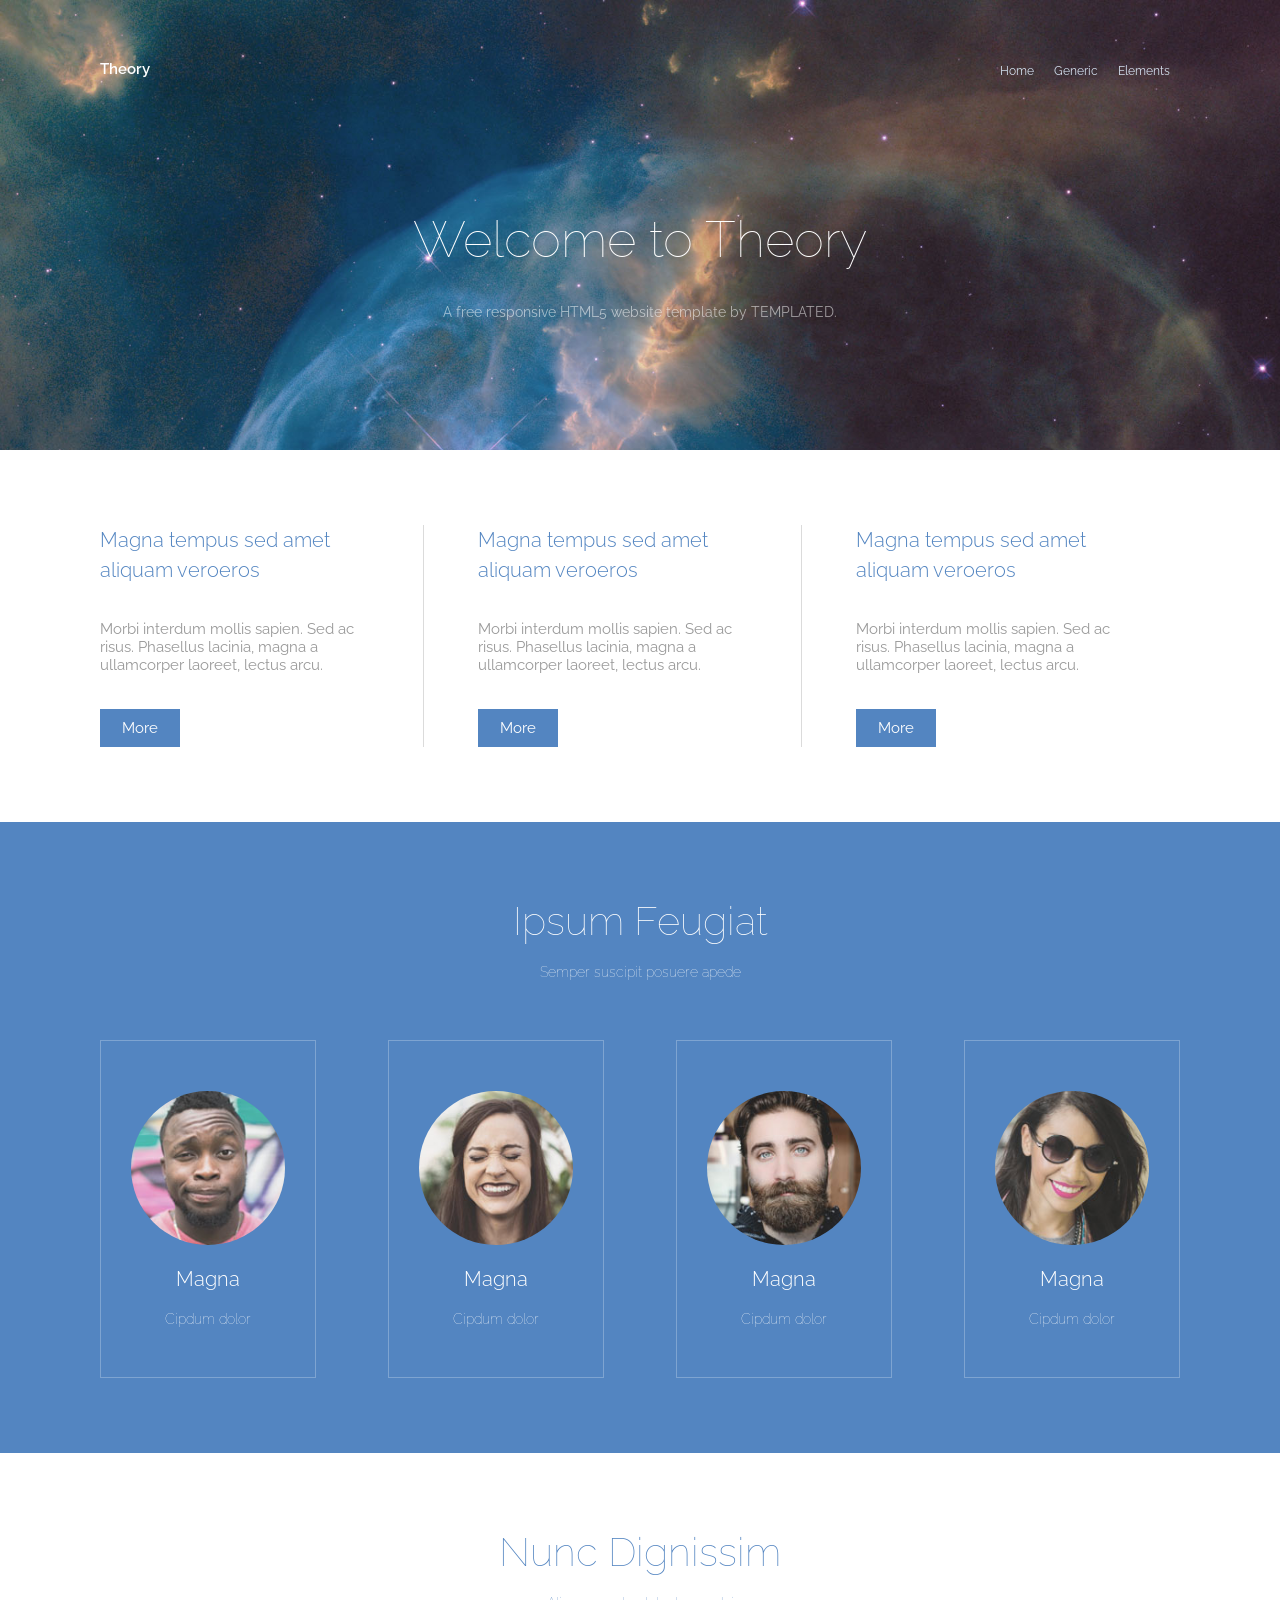
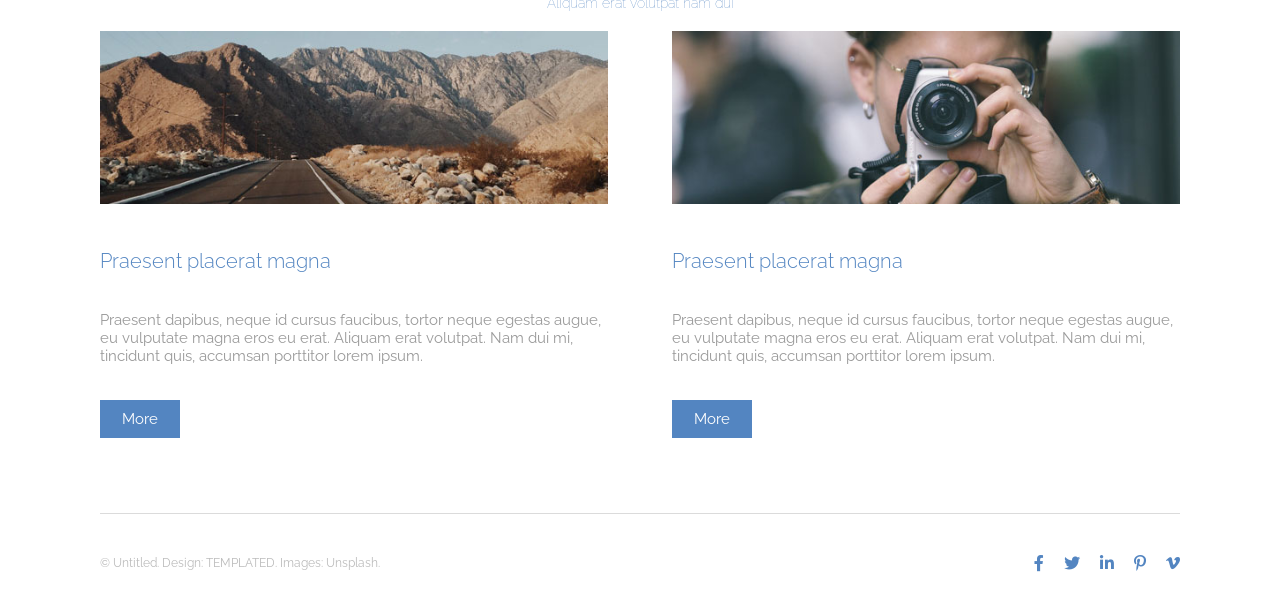
<file: docs/index.html>
<!DOCTYPE html>
<html lang="en">

<head>
    <meta charset="UTF-8">
    <meta name="viewport" content="width=device-width, initial-scale=1" />
    <title>Template</title>
    <link rel="stylesheet" href="https://use.fontawesome.com/releases/v5.0.13/css/all.css" integrity="sha384-DNOHZ68U8hZfKXOrtjWvjxusGo9WQnrNx2sqG0tfsghAvtVlRW3tvkXWZh58N9jp" crossorigin="anonymous">
    <link href="https://fonts.googleapis.com/css?family=Raleway:100,300,400,600,700,800&display=swap" rel="stylesheet">




    <link rel="stylesheet" href="style.css">

</head>

<body>
    <div id="banner">

        <div class="container">
            <div class="header">
                <div class="logo">
                    <a href="">Theory</a>
                </div>

                <ul class="nav-menu">
                    <li><a href="">Home</a></li>
                    <li><a href="generic.html">Generic</a></li>
                    <li><a href="#">Elements</a></li>
                </ul>


            </div>
        </div>


        <div class="banner-text">
            <h1>Welcome to Theory</h1>
            <p>A free responsive HTML5 website template by TEMPLATED.</p>
        </div>



    </div>

    <div id="sectionA">
        <div class="container">

            <div class="flexbox">
                <div class="col">
                    <h3 class="card-title">Magna tempus sed amet
                        aliquam veroeros</h3>

                    <p class="card-text">Morbi interdum mollis sapien. Sed ac risus. Phasellus lacinia, magna a ullamcorper laoreet, lectus arcu.</p>

                    <a class="btn" href="">More</a>


                </div>
                <div class="col">
                    <h3 class="card-title">Magna tempus sed amet
                        aliquam veroeros</h3>

                    <p class="card-text">Morbi interdum mollis sapien. Sed ac risus. Phasellus lacinia, magna a ullamcorper laoreet, lectus arcu.</p>

                    <a class="btn" href="">More</a>


                </div>
                <div class="col col-3" style="border: none">
                    <h3 class="card-title">Magna tempus sed amet
                        aliquam veroeros</h3>

                    <p class="card-text">Morbi interdum mollis sapien. Sed ac risus. Phasellus lacinia, magna a ullamcorper laoreet, lectus arcu.</p>

                    <a class="btn" href="">More</a>


                </div>

            </div>

        </div>
    </div>

    <div id="sectionB">
        <div class="container">
            <div class="content">
                <div class="main-text">
                    <h2>Ipsum Feugiat</h2>
                    <p>Semper suscipit posuere apede</p>
                </div>

                <div class="flexbox">
                    <div class="card">
                        <div class="profile">
                            <img src="images/pic03.jpg" alt="">
                        </div>
                        <h3 class="name">Magna</h3>
                        <p class="description">Cipdum dolor</p>
                    </div>

                    <div class="card">
                        <div class="profile">
                            <img src="images/pic04.jpg" alt="">
                        </div>
                        <h3 class="name">Magna</h3>
                        <p class="description">Cipdum dolor</p>
                    </div>

                    <div class="card">
                        <div class="profile">
                            <img src="images/pic05.jpg" alt="">
                        </div>
                        <h3 class="name">Magna</h3>
                        <p class="description">Cipdum dolor</p>
                    </div>

                    <div class="card">
                        <div class="profile">
                            <img src="images/pic06.jpg" alt="">
                        </div>
                        <h3 class="name">Magna</h3>
                        <p class="description">Cipdum dolor</p>
                    </div>


                </div>
            </div>
        </div>


    </div>

    <div id="sectionC">
        <div class="container">
            <div class="main-text">
                <h2>Nunc Dignissim</h2>
                <p>Aliquam erat volutpat nam dui</p>
            </div>

            <div class="flexbox">
                <div class="col">
                    <div class="card-img">
                        <img src="images/pic01.jpg" alt="">
                    </div>

                    <h3 class="card-title">
                        Praesent placerat magna
                    </h3>

                    <p class="card-text">
                        Praesent dapibus, neque id cursus faucibus, tortor neque egestas augue, eu vulputate magna eros eu erat. Aliquam erat volutpat. Nam dui mi, tincidunt quis, accumsan porttitor lorem ipsum.
                    </p>

                    <a href="" class="btn">More</a>
                </div>

                <div class="col">
                    <div class="card-img">
                        <img src="images/pic02.jpg" alt="">
                    </div>

                    <h3 class="card-title">
                        Praesent placerat magna
                    </h3>

                    <p class="card-text">
                        Praesent dapibus, neque id cursus faucibus, tortor neque egestas augue, eu vulputate magna eros eu erat. Aliquam erat volutpat. Nam dui mi, tincidunt quis, accumsan porttitor lorem ipsum.
                    </p>

                    <a href="" class="btn">More</a>
                </div>


            </div>




        </div>
    </div>

    <div class="container">
        <footer class="">

            <div class="flexbox">
                <div class="copyright">
                    <p>© Untitled. Design: TEMPLATED. Images: Unsplash.</p>
                </div>
                <div class="social">
                    <ul>
                        <li>
                            <a href=""><i class="fab fa-facebook-f"></i></a>
                        </li>

                        <li>
                            <a href=""><i class="fab fa-twitter"></i></a>
                        </li>

                        <li>
                            <a href=""><i class="fab fa-linkedin-in"></i></a>
                        </li>

                        <li>
                            <a href=""><i class="fab fa-pinterest-p"></i></a>
                        </li>

                        <li>
                            <a href=""><i class="fab fa-vimeo-v"></i></a>
                        </li>


                    </ul>
                </div>
            </div>

        </footer>
    </div>
</body></html>
</file>
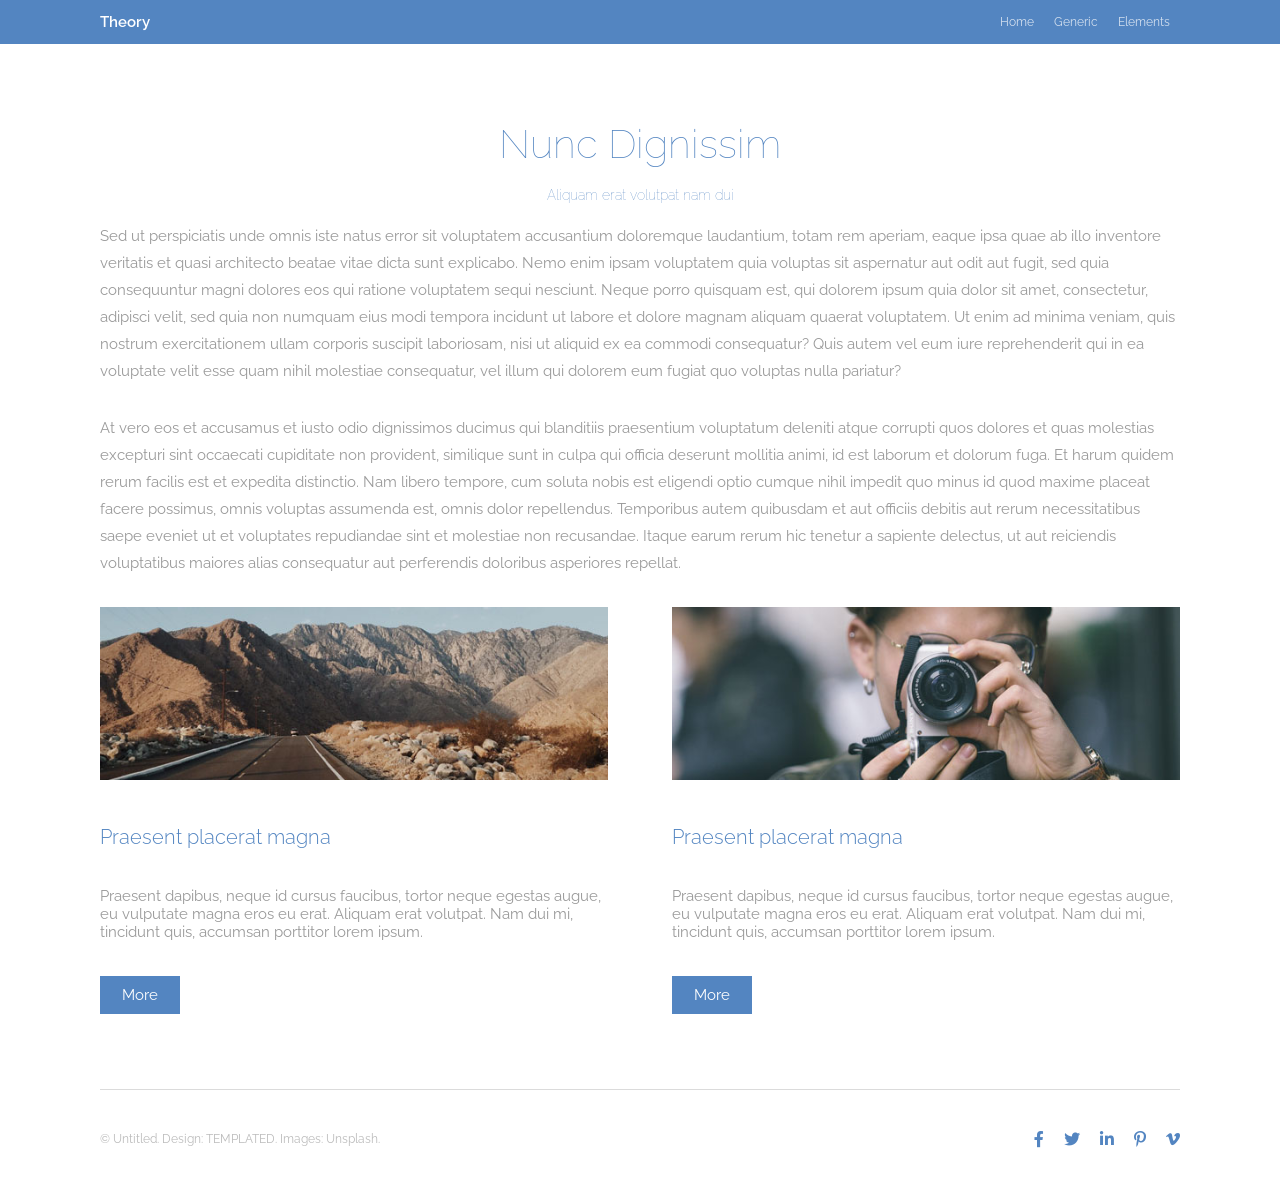
<file: generic.html>
<!DOCTYPE html>
<html lang="en">

<head>
    <meta charset="UTF-8">
    <meta name="viewport" content="width=device-width, initial-scale=1" />
    <title>Template</title>
    <link rel="stylesheet" href="https://use.fontawesome.com/releases/v5.0.13/css/all.css" integrity="sha384-DNOHZ68U8hZfKXOrtjWvjxusGo9WQnrNx2sqG0tfsghAvtVlRW3tvkXWZh58N9jp" crossorigin="anonymous">
    <link href="https://fonts.googleapis.com/css?family=Raleway:100,300,400,600,700,800&display=swap" rel="stylesheet">




    <link rel="stylesheet" href="style.css">

</head>
<body>
<div class="navbar">
    <div class="container">
      <div class="nav">
       <div class="logo">
           <a href="">Theory</a>
       </div>
       
       
        
            <ul class="nav-item">
                <li>
                    <a class="nav-link" href="index1.html">Home</a>
                </li>
                
                <li class="nav-item">
                    <a class="nav-link" href="#">Generic</a>
                </li>
                
                <li class="nav-item">
                    <a class="nav-link" href="elements.html">Elements</a>
                </li>
                
                
            </ul>
        </div>
    </div>
</div>



    <div id="sectionC" class="gen-c">
        <div class="container">
            <div class="main-text">
                <h2>Nunc Dignissim</h2>
                <p>Aliquam erat volutpat nam dui</p>
            </div>
            
            <p class="text">Sed ut perspiciatis unde omnis iste natus error sit voluptatem accusantium doloremque laudantium, totam rem aperiam, eaque ipsa quae ab illo inventore veritatis et quasi architecto beatae vitae dicta sunt explicabo. Nemo enim ipsam voluptatem quia voluptas sit aspernatur aut odit aut fugit, sed quia consequuntur magni dolores eos qui ratione voluptatem sequi nesciunt. Neque porro quisquam est, qui dolorem ipsum quia dolor sit amet, consectetur, adipisci velit, sed quia non numquam eius modi tempora incidunt ut labore et dolore magnam aliquam quaerat voluptatem. Ut enim ad minima veniam, quis nostrum exercitationem ullam corporis suscipit laboriosam, nisi ut aliquid ex ea commodi consequatur? Quis autem vel eum iure reprehenderit qui in ea voluptate velit esse quam nihil molestiae consequatur, vel illum qui dolorem eum fugiat quo voluptas nulla pariatur?</p>
            
            <p class="text">At vero eos et accusamus et iusto odio dignissimos ducimus qui blanditiis praesentium voluptatum deleniti atque corrupti quos dolores et quas molestias excepturi sint occaecati cupiditate non provident, similique sunt in culpa qui officia deserunt mollitia animi, id est laborum et dolorum fuga. Et harum quidem rerum facilis est et expedita distinctio. Nam libero tempore, cum soluta nobis est eligendi optio cumque nihil impedit quo minus id quod maxime placeat facere possimus, omnis voluptas assumenda est, omnis dolor repellendus. Temporibus autem quibusdam et aut officiis debitis aut rerum necessitatibus saepe eveniet ut et voluptates repudiandae sint et molestiae non recusandae. Itaque earum rerum hic tenetur a sapiente delectus, ut aut reiciendis voluptatibus maiores alias consequatur aut perferendis doloribus asperiores repellat.</p>

            <div class="flexbox">
                <div class="col">
                    <div class="card-img">
                        <img src="images/pic01.jpg" alt="">
                    </div>

                    <h3 class="card-title">
                        Praesent placerat magna
                    </h3>

                    <p class="card-text">
                        Praesent dapibus, neque id cursus faucibus, tortor neque egestas augue, eu vulputate magna eros eu erat. Aliquam erat volutpat. Nam dui mi, tincidunt quis, accumsan porttitor lorem ipsum.
                    </p>

                    <a href="" class="btn">More</a>
                </div>

                <div class="col">
                    <div class="card-img">
                        <img src="images/pic02.jpg" alt="">
                    </div>

                    <h3 class="card-title">
                        Praesent placerat magna
                    </h3>

                    <p class="card-text">
                        Praesent dapibus, neque id cursus faucibus, tortor neque egestas augue, eu vulputate magna eros eu erat. Aliquam erat volutpat. Nam dui mi, tincidunt quis, accumsan porttitor lorem ipsum.
                    </p>

                    <a href="" class="btn">More</a>
                </div>


            </div>




        </div>
    </div>
    
    
    
        <div class="container">
        <footer class="">

            <div class="flexbox">
                <div class="copyright">
                    <p>© Untitled. Design: TEMPLATED. Images: Unsplash.</p>
                </div>
                <div class="social">
                    <ul>
                        <li>
                            <a href=""><i class="fab fa-facebook-f"></i></a>
                        </li>

                        <li>
                            <a href=""><i class="fab fa-twitter"></i></a>
                        </li>

                        <li>
                            <a href=""><i class="fab fa-linkedin-in"></i></a>
                        </li>

                        <li>
                            <a href=""><i class="fab fa-pinterest-p"></i></a>
                        </li>

                        <li>
                            <a href=""><i class="fab fa-vimeo-v"></i></a>
                        </li>


                    </ul>
                </div>
            </div>

        </footer>
    </div>

    
</body>
</html>
</file>
<file: docs/style.css>
* {
    padding: 0;
    margin: 0;
    box-sizing: border-box;
}

html {
    font-size: 10px;
    font-family: 'Raleway', sans-serif;

}

a {
    text-decoration: none;
}

ul {
    list-style-type: none;
}

.container {
    width: 100%;
    padding: 0 100px;


}

.btn {
    font-size: 1.5rem;
    background-color: #5385c1;
    color: white;
    padding: 10px 22px;
    display: inline-block;
    transition: background 0.3s;

}

.btn:hover {
    background-color: #6692C8;
}

.mx {
    margin: 0 20px;
}

/*Banner*/

#banner {
    width: 100%;
    height: 450px;
    background-image: url(images/banner.jpg);
    background-size: cover;
    color: white;
    display: flex;
    flex-wrap: wrap;
    background-attachment: fixed;

}

.banner-text {

    width: 100%;
    text-align: center;

}

.banner-text h1 {
    font-size: 5.1rem;
    font-weight: 100;
}

.banner-text p {
    font-size: 1.4rem;
    color: rgba(255, 255, 255, .55);
    padding-top: 3.5rem;
}

.header {

    width: 100%;
    padding-top: 6rem;

    display: flex;
    justify-content: space-between;
}

.logo a {
    font-size: 1.5rem;
    color: white;
    font-weight: 600;

}

.nav-menu {
    display: flex;
    align-items: flex-end;
}

.nav-menu li {
    padding: 0 1rem;
}

.nav-menu li a {
    color: #d4e0ef;
    font-size: 1.2rem;
}

/*Section A*/
#sectionA {
    padding: 75px 0;

}



.flexbox {
    width: 100%;
    height: auto;
    display: flex;
    justify-content: space-between;
    flex-wrap: wrap;
    align-items: center;

}

#sectionA .flexbox .col {

    padding-right: 50px;
    border-right: 1px solid #dbdbdb;
    width: 30%;


}

.flexbox .col-3 {
    border: none;
}

.flexbox .card-title {
    font-size: 2rem;
    color: #5385c1;
    line-height: 1.5;
    font-weight: 300;
}

.flexbox .card-text {
    font-size: 1.5rem;
    color: #9a9a9a;
    padding-top: 3.5rem;
    padding-bottom: 3.5rem;
}

/*Section B*/


#sectionB {
    padding: 75px 0;
    background-color: #5385C1;
    text-align: center;
    color: #fff;

}

 .main-text h2 {
    font-size: 4rem;
    font-weight: 100;

}

.main-text p {
    font-size: 1.4rem;
    font-weight: 100;
    padding: 20px 0;
}

.card {
    border: 1px solid rgba(255, 255, 255, .25);
    margin-top: 4rem;
    padding: 5rem 3rem;
    width: 20%;


}

.card .name {
    font-size: 2rem;
    font-weight: 300;
    padding: 2rem 0;
}

.card .description {
    font-size: 1.4rem;
    font-weight: 100;
}

.card .profile img {
    border-radius: 50%;
    width: 100%;
}

/*Section C*/

#sectionC {
    padding: 75px 0;
    text-align: center;
    color: #5385c1;
}

#sectionC .col {

    width: 47%;

}

#sectionC .col {
    text-align: left;
}

.card-img img {
    width: 100%;
    height: auto;
    padding-bottom: 40px;
}

#sectionC .text{
    font-size: 1.5rem;
    text-align: left;
    margin-bottom: 30px;
    color: #9a9a9a;
    line-height: 1.8;
}

/*Footer*/

footer {
    padding: 40px 0;
    border-top: 1px solid #dbdbdb;
}

.social ul {
    display: flex;
}

.social ul a {
    color: #5385C1;
    font-size: 1.6rem;
    padding-left: 20px;
    display: inline-block;

}


.copyright p {
    font-size: 1.2rem;
    color: #bbbbbb;
}

@media screen and (max-width:980px) {

    #sectionA {
        padding: 40px 0;
    }



    #sectionA .flexbox .col {
        width: 100%;
        border-right: none;
        border-bottom: 1px solid #dbdbdb;
        padding-bottom: 40px;
        padding-top: 10px;
        padding-right: 0;
    }



    #sectionB .card {
        width: 47%;
    }

    .card .profile img {
        width: 50%;
    }

    .container {
        padding: 0 50px;
    }

    #sectionC {
        padding-top: 40px;
        padding-bottom: 0px;
    }

    #sectionC .col {
        width: 100%;
        padding-bottom: 50px;
    }


}


@media screen and (max-width:736px) {
    footer {
        padding: 0;
        height: 100px
    }

    footer .flexbox {
        height: 150px;
        flex-direction: column-reverse;
        justify-content: space-around;

    }
}

@media screen and (max-width:480px) {

    .btn {
        width: 100%;
        text-align: center;
    }

    #sectionA,
    #sectionC .col {
        text-align: center;
    }


    #sectionB .card {
        width: 100%;
    }

    footer {
        padding: 0;
        height: 100px
    }

    footer .flexbox {
        height: 150px;
        flex-direction: column-reverse;
        justify-content: space-around;

    }



}

/*Generic*/


/*Navbar*/

.navbar{
    background-color: #5385C1;
    position: fixed;
    width: 100%;
    top: 0;
   
    
    
}
.gen-c{
    margin-top: 45px;
    
}



.nav{
    display: flex;
    justify-content: space-between;
    align-items: center;
}

.nav-item{
    display: flex;
    
    
}

.nav-link{
    color: #d4e0ef;
    font-size: 1.2rem;
}
.nav-item li{
    padding: 1.5rem 1rem;
}


/*SectionD*/

#sectionD{
    padding-top: 150px;
}

#sectionD .header-text{
    text-align: center;
    margin-bottom: 58px;
}

#sectionD .header-text h2{
    font-size: 4rem;
    font-weight: 100;
    color: #5385c1;
    margin-bottom: 20px;    
}


#sectionD .header-text p{
    font-size: 1.4rem;
    color: #bbbbbb;
}

#sectionD .main-text h2{
    font-size: 2.5rem;
    color: #5385c1;
    margin-bottom: 25px;
}

#sectionD .main-text p{
    font-size: 1.5rem;
    color: #9a9a9a;
    margin-bottom: 30px;
    font-weight: 300;
}
</file>
<file: style.css>
* {
    padding: 0;
    margin: 0;
    box-sizing: border-box;
}

html {
    font-size: 10px;
    font-family: 'Raleway', sans-serif;

}

a {
    text-decoration: none;
}

ul {
    list-style-type: none;
}

.container {
    width: 100%;
    padding: 0 100px;


}

.btn {
    font-size: 1.5rem;
    background-color: #5385c1;
    color: white;
    padding: 10px 22px;
    display: inline-block;
    transition: background 0.3s;

}

.btn:hover {
    background-color: #6692C8;
}

.mx {
    margin: 0 20px;
}

/*Banner*/

#banner {
    width: 100%;
    height: 450px;
    background-image: url(images/banner.jpg);
    background-size: cover;
    color: white;
    display: flex;
    flex-wrap: wrap;
    background-attachment: fixed;

}

.banner-text {

    width: 100%;
    text-align: center;

}

.banner-text h1 {
    font-size: 5.1rem;
    font-weight: 100;
}

.banner-text p {
    font-size: 1.4rem;
    color: rgba(255, 255, 255, .55);
    padding-top: 3.5rem;
}

.header {

    width: 100%;
    padding-top: 6rem;

    display: flex;
    justify-content: space-between;
}

.logo a {
    font-size: 1.5rem;
    color: white;
    font-weight: 600;

}

.nav-menu {
    display: flex;
    align-items: flex-end;
}

.nav-menu li {
    padding: 0 1rem;
}

.nav-menu li a {
    color: #d4e0ef;
    font-size: 1.2rem;
}

/*Section A*/
#sectionA {
    padding: 75px 0;

}



.flexbox {
    width: 100%;
    height: auto;
    display: flex;
    justify-content: space-between;
    flex-wrap: wrap;
    align-items: center;

}

#sectionA .flexbox .col {

    padding-right: 50px;
    border-right: 1px solid #dbdbdb;
    width: 30%;


}

.flexbox .col-3 {
    border: none;
}

.flexbox .card-title {
    font-size: 2rem;
    color: #5385c1;
    line-height: 1.5;
    font-weight: 300;
}

.flexbox .card-text {
    font-size: 1.5rem;
    color: #9a9a9a;
    padding-top: 3.5rem;
    padding-bottom: 3.5rem;
}

/*Section B*/


#sectionB {
    padding: 75px 0;
    background-color: #5385C1;
    text-align: center;
    color: #fff;

}

 .main-text h2 {
    font-size: 4rem;
    font-weight: 100;

}

.main-text p {
    font-size: 1.4rem;
    font-weight: 100;
    padding: 20px 0;
}

.card {
    border: 1px solid rgba(255, 255, 255, .25);
    margin-top: 4rem;
    padding: 5rem 3rem;
    width: 20%;


}

.card .name {
    font-size: 2rem;
    font-weight: 300;
    padding: 2rem 0;
}

.card .description {
    font-size: 1.4rem;
    font-weight: 100;
}

.card .profile img {
    border-radius: 50%;
    width: 100%;
}

/*Section C*/

#sectionC {
    padding: 75px 0;
    text-align: center;
    color: #5385c1;
}

#sectionC .col {

    width: 47%;

}

#sectionC .col {
    text-align: left;
}

.card-img img {
    width: 100%;
    height: auto;
    padding-bottom: 40px;
}

#sectionC .text{
    font-size: 1.5rem;
    text-align: left;
    margin-bottom: 30px;
    color: #9a9a9a;
    line-height: 1.8;
}

/*Footer*/

footer {
    padding: 40px 0;
    border-top: 1px solid #dbdbdb;
}

.social ul {
    display: flex;
}

.social ul a {
    color: #5385C1;
    font-size: 1.6rem;
    padding-left: 20px;
    display: inline-block;

}


.copyright p {
    font-size: 1.2rem;
    color: #bbbbbb;
}

@media screen and (max-width:980px) {

    #sectionA {
        padding: 40px 0;
    }



    #sectionA .flexbox .col {
        width: 100%;
        border-right: none;
        border-bottom: 1px solid #dbdbdb;
        padding-bottom: 40px;
        padding-top: 10px;
        padding-right: 0;
    }



    #sectionB .card {
        width: 47%;
    }

    .card .profile img {
        width: 50%;
    }

    .container {
        padding: 0 50px;
    }

    #sectionC {
        padding-top: 40px;
        padding-bottom: 0px;
    }

    #sectionC .col {
        width: 100%;
        padding-bottom: 50px;
    }


}


@media screen and (max-width:736px) {
    footer {
        padding: 0;
        height: 100px
    }

    footer .flexbox {
        height: 150px;
        flex-direction: column-reverse;
        justify-content: space-around;

    }
}

@media screen and (max-width:480px) {

    .btn {
        width: 100%;
        text-align: center;
    }

    #sectionA,
    #sectionC .col {
        text-align: center;
    }


    #sectionB .card {
        width: 100%;
    }

    footer {
        padding: 0;
        height: 100px
    }

    footer .flexbox {
        height: 150px;
        flex-direction: column-reverse;
        justify-content: space-around;

    }



}

/*Generic*/


/*Navbar*/

.navbar{
    background-color: #5385C1;
    position: fixed;
    width: 100%;
    top: 0;
   
    
    
}
.gen-c{
    margin-top: 45px;
    
}



.nav{
    display: flex;
    justify-content: space-between;
    align-items: center;
}

.nav-item{
    display: flex;
    
    
}

.nav-link{
    color: #d4e0ef;
    font-size: 1.2rem;
}
.nav-item li{
    padding: 1.5rem 1rem;
}


/*SectionD*/

#sectionD{
    padding-top: 150px;
}

#sectionD .header-text{
    text-align: center;
    margin-bottom: 58px;
}

#sectionD .header-text h2{
    font-size: 4rem;
    font-weight: 100;
    color: #5385c1;
    margin-bottom: 20px;    
}


#sectionD .header-text p{
    font-size: 1.4rem;
    color: #bbbbbb;
}

#sectionD .main-text h2{
    font-size: 2.5rem;
    color: #5385c1;
    margin-bottom: 25px;
}

#sectionD .main-text p{
    font-size: 1.5rem;
    color: #9a9a9a;
    margin-bottom: 30px;
    font-weight: 300;
}
</file>
